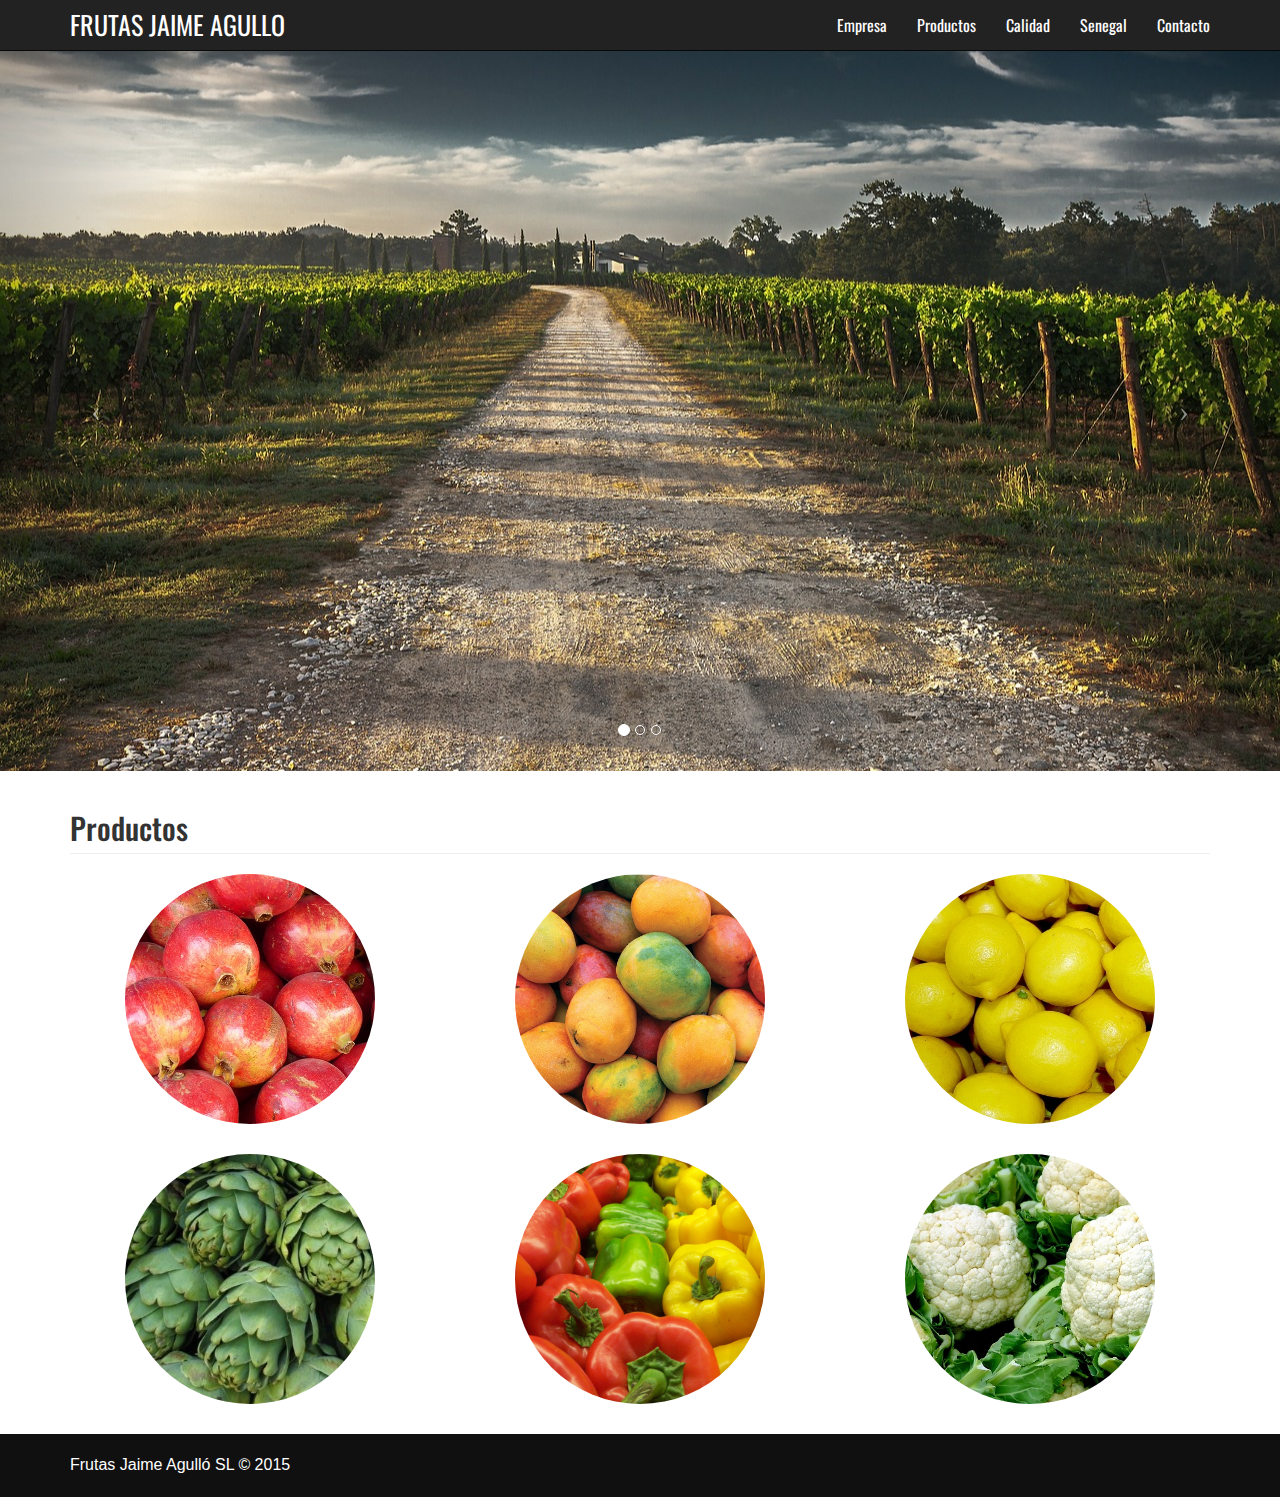
<file: index.html>
<!DOCTYPE html>
<html lang="es">

<head>
    <meta charset="utf-8">
    <meta http-equiv="X-UA-Compatible" content="IE=edge">
    <meta name="viewport" content="width=device-width, initial-scale=1">
    <meta name="description" content="">
    <meta name="author" content="">

    <title>Frutas Jaime Agulló SL</title>
    <link href="css/bootstrap.min.css" rel="stylesheet">
    <link href="css/custom.css" rel="stylesheet">
    <link href="http://fonts.googleapis.com/css?family=Oswald" rel="stylesheet" type="text/css">
</head>

<body>
    <nav class="navbar navbar-inverse navbar-fixed-top" role="navigation">
        <div class="container">
            <div class="navbar-header">
                <button type="button" class="navbar-toggle" data-toggle="collapse" data-target="#bs-example-navbar-collapse-1">
                    <span class="sr-only">FJA</span>
                    <span class="icon-bar"></span>
                    <span class="icon-bar"></span>
                    <span class="icon-bar"></span>
                </button>
                <a id="title-main" class="navbar-brand" href="index.html">FRUTAS JAIME AGULLO</a>
            </div>
            <!-- Collect the nav links, forms, and other content for toggling -->
            <div class="collapse navbar-collapse" id="bs-example-navbar-collapse-1">
                <ul class="nav navbar-nav navbar-right">
                    <li>
                        <a class="nav-link" href="empresa.html"> Empresa </a>
                    </li>
                    <li>
                        <a class="nav-link" href="productos.html">Productos</a>
                    </li>
                    <li>
                        <a class="nav-link" href="calidad.html">Calidad</a>
                    </li>
                    <li>
                        <a class="nav-link" href="senegal.html">Senegal</a>
                    </li>
                    <li>
                        <a class="nav-link" href="contacto.html">Contacto</a>
                    </li>
                </ul>
            </div>
        </div>
    </nav>

    <header id="myCarousel" class="carousel slide">
        <ol class="carousel-indicators">
            <li data-target="#myCarousel" data-slide-to="0" class="active"></li>
            <li data-target="#myCarousel" data-slide-to="1"></li>
            <li data-target="#myCarousel" data-slide-to="2"></li>
        </ol>

        <div class="carousel-inner">
            <div class="item active">
                <div class="fill" style="background-image:url('img/c2.jpg');"></div>
                <div class="carousel-caption">
                    <h2></h2>
                </div>
            </div>
            <div class="item">
                <div class="fill" style="background-image:url('img/c3.jpg');"></div>
                <div class="carousel-caption">
                    <h2></h2>
                </div>
            </div>
            <div class="item">
                <div class="fill" style="background-image:url('img/c1.jpg');"></div>
                <div class="carousel-caption">
                    <h2></h2>
                </div>
            </div>
        </div>

        <a class="left carousel-control" href="#myCarousel" data-slide="prev">
            <span class="icon-prev"></span>
        </a>
        <a class="right carousel-control" href="#myCarousel" data-slide="next">
            <span class="icon-next"></span>
        </a>
    </header>

    <!-- Page Content -->
    <div class="container">
        <!-- Portfolio Section -->
        <div class="row">
            <div class="col-lg-12">
                <h2 class="page-header">Productos</h2>
            </div>
            <div class="col-md-4 col-sm-6">
                <a href="productos.html">
                    <img class="img-responsive img-portfolio img-hover" src="img/granada_fondo.jpg" alt="">
                </a>
            </div>
            <div class="col-md-4 col-sm-6">
                <a href="productos.html">
                    <img class="img-responsive img-portfolio img-hover" src="img/mango_fondo.jpg" alt="">
                </a>
            </div>
            <div class="col-md-4 col-sm-6">
                <a href="productos.html">
                    <img class="img-responsive img-portfolio img-hover" src="img/limon_fondo.jpg" alt="">
                </a>
            </div>
            <div class="col-md-4 col-sm-6">
                <a href="productos.html">
                    <img class="img-responsive img-portfolio img-hover" src="img/alcachofa_fondo.jpg" alt="">
                </a>
            </div>
            <div class="col-md-4 col-sm-6">
                <a href="productos.html">
                    <img class="img-responsive img-portfolio img-hover" src="img/pimientos_fondo.jpg" alt="">
                </a>
            </div>
            <div class="col-md-4 col-sm-6">
                <a href="productos.html">
                    <img class="img-responsive img-portfolio img-hover" src="img/coliflor_fondo.jpg" alt="">
                </a>
            </div>
        </div>
  </div>
    <div class="section section-footer">
        <div class="container">
            <footer>
                <div class="row">
                    <div class="col-lg-12">
                        <p>Frutas Jaime Agulló SL &copy;  2015</p>
                    </div>
                </div>
            </footer>
        </div>
    </div>

  
    <script src="js/jquery.js"></script>
    <script src="js/bootstrap.min.js"></script>
    <script>
    $('.carousel').carousel({
        interval: 5000
    })
    </script>

</body>

</html>
</file>
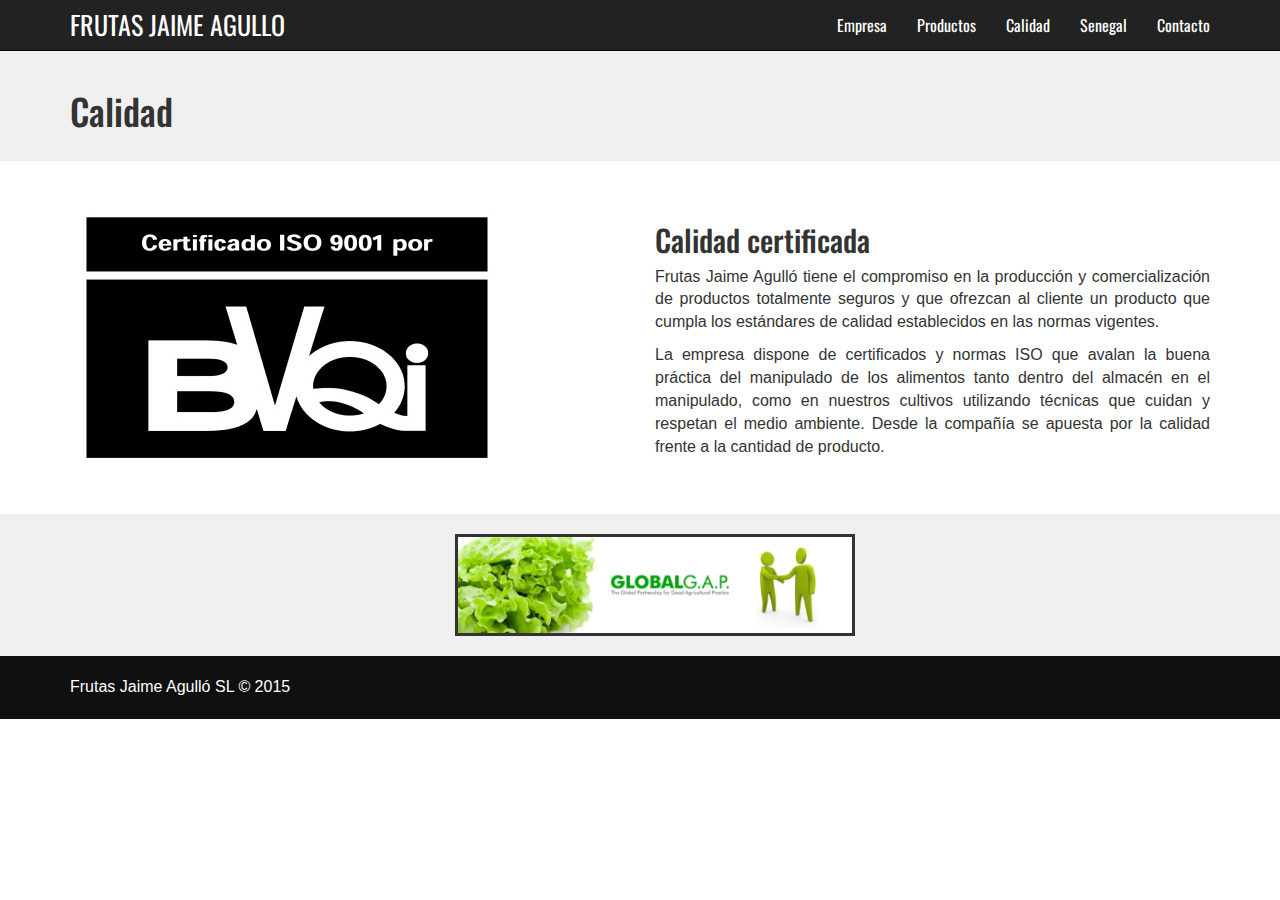
<file: calidad.html>
<!DOCTYPE html>
<html lang="es">

<head>
    <meta charset="utf-8">
    <meta http-equiv="X-UA-Compatible" content="IE=edge">
    <meta name="viewport" content="width=device-width, initial-scale=1">
    <meta name="description" content="">
    <meta name="author" content="">

    <title>Frutas Jaime Agulló SL</title>
    <link href="css/bootstrap.min.css" rel="stylesheet">
    <link href="css/custom.css" rel="stylesheet">
    <link href="http://fonts.googleapis.com/css?family=Oswald" rel="stylesheet" type="text/css">
</head>

<body>
    <nav class="navbar navbar-inverse navbar-fixed-top" role="navigation">
        <div class="container">
            <div class="navbar-header">
                <button type="button" class="navbar-toggle" data-toggle="collapse" data-target="#bs-example-navbar-collapse-1">
                    <span class="sr-only">FJA</span>
                    <span class="icon-bar"></span>
                    <span class="icon-bar"></span>
                    <span class="icon-bar"></span>
                </button>
                <a id="title-main" class="navbar-brand" href="index.html">FRUTAS JAIME AGULLO</a>
            </div>
            <!-- Collect the nav links, forms, and other content for toggling -->
            <div class="collapse navbar-collapse" id="bs-example-navbar-collapse-1">
                <ul class="nav navbar-nav navbar-right">
                    <li>
                        <a class="nav-link" href="empresa.html"> Empresa </a>
                    </li>
                    <li>
                        <a class="nav-link" href="productos.html">Productos</a>
                    </li>
                    <li>
                        <a class="nav-link" href="calidad.html">Calidad</a>
                    </li>
                    <li>
                        <a class="nav-link" href="senegal.html">Senegal</a>
                    </li>
                    <li>
                        <a class="nav-link" href="contacto.html">Contacto</a>
                    </li>
                </ul>
            </div>
        </div>
    </nav>
    <div class="section section-title">
    	<div class="container">
   			<div class="row">
   				<h1> Calidad </h1>
   			</div>
   		</div>
    </div>
    <div class="section">
	   	<div class="container">
	        <div class="row">
	        	    <div class="col-md-6">
	                    <a href="portfolio-item.html">
	                        <img class="img-responsive" src="img/calidad1.jpg" alt="">
	                    </a>
	                </div>
	                <div class="col-md-6">
	                    <h2> Calidad certificada</h2>
	                        <p>Frutas Jaime Agulló tiene el compromiso en la producción y comercialización de productos totalmente seguros y que ofrezcan al cliente un producto que cumpla los estándares de calidad establecidos en las normas vigentes.</p>
	                        <p>La empresa dispone de certificados y normas ISO que avalan la buena práctica del manipulado de los alimentos tanto dentro del almacén en el manipulado, como en nuestros cultivos utilizando técnicas que cuidan y respetan el medio ambiente. Desde la compañía se apuesta por la calidad frente a la cantidad de producto.</p>
	                </div>
	        </div>
	  	</div>
	  </div>
	  <div class="section section-title">
    	<div class="container">
   			<div class="row">
   				<img class="img-responsive img-calidad2" src="img/calidad2.jpg" alt="">
   			</div>
   		</div>
    </div>
    <div class="section section-footer">
        <div class="container">
            <footer>
                <div class="row">
                    <div class="col-lg-12">
                        <p>Frutas Jaime Agulló SL &copy;  2015</p>
                    </div>
                </div>
            </footer>
        </div>
    </div>

    <script src="js/jquery.js"></script>
    <script src="js/bootstrap.min.js"></script>
    <script>
    $('.carousel').carousel({
        interval: 5000
    })
    </script>

</body>

</html>
</file>
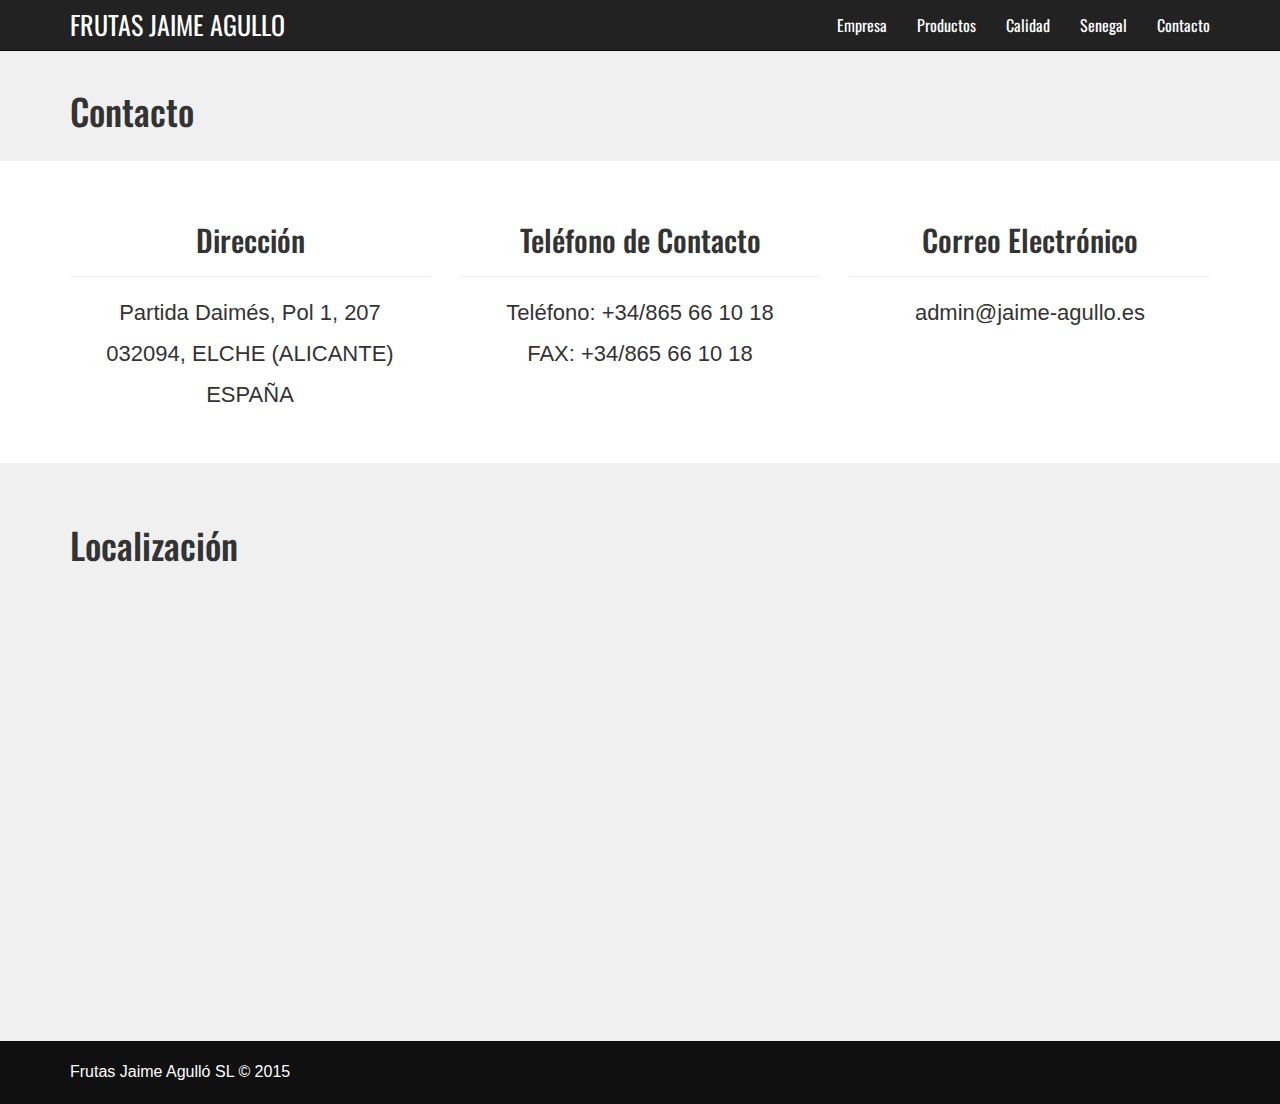
<file: contacto.html>
<!DOCTYPE html>
<html lang="es">

<head>
    <meta charset="utf-8">
    <meta http-equiv="X-UA-Compatible" content="IE=edge">
    <meta name="viewport" content="width=device-width, initial-scale=1">
    <meta name="description" content="">
    <meta name="author" content="">

    <title>Frutas Jaime Agulló SL</title>
    <link href="css/bootstrap.min.css" rel="stylesheet">
    <link href="css/custom.css" rel="stylesheet">
    <link href="http://fonts.googleapis.com/css?family=Oswald" rel="stylesheet" type="text/css">
</head>

<body>
    <nav class="navbar navbar-inverse navbar-fixed-top" role="navigation">
        <div class="container">
            <div class="navbar-header">
                <button type="button" class="navbar-toggle" data-toggle="collapse" data-target="#bs-example-navbar-collapse-1">
                    <span class="sr-only">FJA</span>
                    <span class="icon-bar"></span>
                    <span class="icon-bar"></span>
                    <span class="icon-bar"></span>
                </button>
                <a id="title-main" class="navbar-brand" href="index.html">FRUTAS JAIME AGULLO</a>
            </div>
            <!-- Collect the nav links, forms, and other content for toggling -->
            <div class="collapse navbar-collapse" id="bs-example-navbar-collapse-1">
                <ul class="nav navbar-nav navbar-right">
                    <li>
                        <a class="nav-link" href="empresa.html"> Empresa </a>
                    </li>
                    <li>
                        <a class="nav-link" href="productos.html">Productos</a>
                    </li>
                    <li>
                        <a class="nav-link" href="calidad.html">Calidad</a>
                    </li>
                    <li>
                        <a class="nav-link" href="senegal.html">Senegal</a>
                    </li>
                    <li>
                        <a class="nav-link" href="contacto.html">Contacto</a>
                    </li>
                </ul>
            </div>
        </div>
    </nav>
    <div class="section section-title">
        <div class="container">
            <div class="row">
                <h1> Contacto </h1>
            </div>
        </div>
    </div>
    <div class="section section-contacto">
	    <div class="container">
	        <div class="row">
	        	<div class="col-md-4 col-sm-6">
	        		<h2>Dirección</h2>
	        		<hr>
	        		<p>Partida Daimés, Pol 1, 207</p>
	        		<p>032094, ELCHE (ALICANTE)</p>
	        		<p>ESPAÑA</p>
	        	</div>
	        	<div class="col-md-4 col-sm-6">
	        	  <h2>Teléfono de Contacto</h2>
	        	  <hr>
	        		<p>Teléfono: +34/865 66 10 18</p>
	        		<p>FAX: +34/865 66 10 18</p>
	        	</div>
	        	<div class="col-md-4 col-sm-6">
	        	  <h2>Correo Electrónico</h2>
	        	  <hr>
	        		<p>admin@jaime-agullo.es</p>
	        	</div>
	        </div>
	  	</div>
	  </div>
      <div class="section section-grey">
        <div class="container">
            <div class="row">
                <div class="col-md-12">
                    <h1 class="title2">Localización</h1>
                    <iframe src="https://www.google.com/maps/embed?pb=!1m18!1m12!1m3!1d2773.990088023941!2d-0.696546009889885!3d38.215923309203966!2m3!1f0!2f0!3f0!3m2!1i1024!2i768!4f13.1!3m3!1m2!1s0xd63b13f53e60933%3A0xaad8af6c4c705167!2sJaime+Agull%C3%B3+S.L.!5e1!3m2!1ses!2ses!4v1405535591547" width="100%" height="400" frameborder="0" style="border:0"></iframe>
                </div>
            </div>
        </div>
    </div>
    <div class="section section-footer">
        <div class="container">
            <footer>
                <div class="row">
                    <div class="col-lg-12">
                        <p>Frutas Jaime Agulló SL &copy;  2015</p>
                    </div>
                </div>
            </footer>
        </div>
    </div>

    <script src="js/jquery.js"></script>
    <script src="js/bootstrap.min.js"></script>
    <script>
    $('.carousel').carousel({
        interval: 5000
    })
    </script>

</body>

</html>
</file>
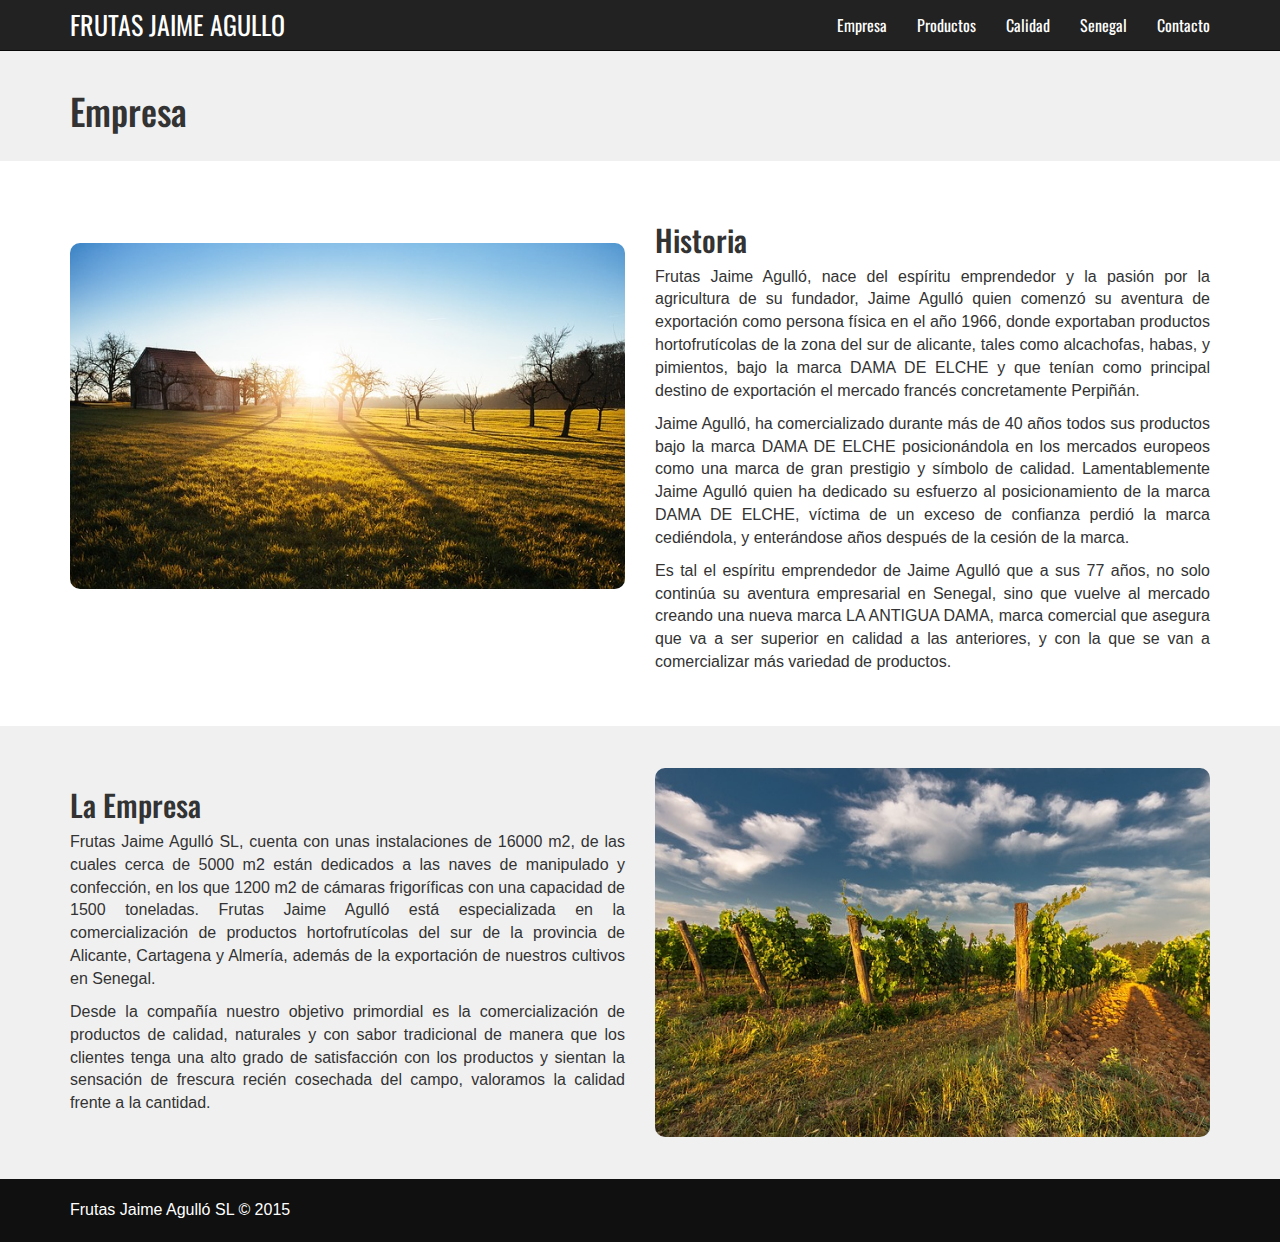
<file: empresa.html>
<!DOCTYPE html>
<html lang="es">

<head>
    <meta charset="utf-8">
    <meta http-equiv="X-UA-Compatible" content="IE=edge">
    <meta name="viewport" content="width=device-width, initial-scale=1">
    <meta name="description" content="">
    <meta name="author" content="">

    <title>Frutas Jaime Agulló SL</title>
    <link href="css/bootstrap.min.css" rel="stylesheet">
    <link href="css/custom.css" rel="stylesheet">
    <link href="http://fonts.googleapis.com/css?family=Oswald" rel="stylesheet" type="text/css">
</head>

<body>
    <nav class="navbar navbar-inverse navbar-fixed-top" role="navigation">
        <div class="container">
            <div class="navbar-header">
                <button type="button" class="navbar-toggle" data-toggle="collapse" data-target="#bs-example-navbar-collapse-1">
                    <span class="sr-only">FJA</span>
                    <span class="icon-bar"></span>
                    <span class="icon-bar"></span>
                    <span class="icon-bar"></span>
                </button>
                <a id="title-main" class="navbar-brand" href="index.html">FRUTAS JAIME AGULLO</a>
            </div>
            <!-- Collect the nav links, forms, and other content for toggling -->
            <div class="collapse navbar-collapse" id="bs-example-navbar-collapse-1">
                <ul class="nav navbar-nav navbar-right">
                    <li>
                        <a class="nav-link" href="empresa.html"> Empresa </a>
                    </li>
                    <li>
                        <a class="nav-link" href="productos.html">Productos</a>
                    </li>
                    <li>
                        <a class="nav-link" href="calidad.html">Calidad</a>
                    </li>
                    <li>
                        <a class="nav-link" href="senegal.html">Senegal</a>
                    </li>
                    <li>
                        <a class="nav-link" href="contacto.html">Contacto</a>
                    </li>
                </ul>
            </div>
        </div>
    </nav>
    <div class="section section-title">
        <div class="container">
            <div class="row">
                <h1> Empresa </h1>
            </div>
        </div>
    </div>
    <div class="section">
        <div class="container">
            <div class="row">
                <div class="col-md-6">
                    <img class="img-responsive historia-img" src="img/e1.jpg" alt="">
                </div>
                <div class="col-md-6">
                    <h2> Historia </h2>
                    <p>Frutas Jaime Agulló, nace del espíritu emprendedor y la pasión por la agricultura de su fundador, Jaime Agulló quien comenzó su aventura de exportación como persona física en el año 1966, donde exportaban productos hortofrutícolas de la zona del sur de alicante, tales como alcachofas, habas, y pimientos, bajo la marca DAMA DE ELCHE y que tenían como principal destino de exportación el mercado francés concretamente Perpiñán.</p>
                    <p>Jaime Agulló, ha comercializado durante más de 40 años todos sus productos bajo la marca DAMA DE ELCHE posicionándola en los mercados europeos como una marca de gran prestigio y símbolo de calidad. Lamentablemente Jaime Agulló quien ha dedicado su esfuerzo al posicionamiento de la marca DAMA DE ELCHE, víctima de un exceso de confianza perdió la marca cediéndola, y enterándose años después de la cesión de la marca.</p>
                    <p>Es tal el espíritu emprendedor de Jaime Agulló que a sus 77 años, no solo continúa su aventura empresarial en Senegal, sino que vuelve al mercado creando una nueva marca LA ANTIGUA DAMA, marca comercial que asegura que va a ser superior en calidad a las anteriores, y con la que se van a comercializar más variedad de productos.</p>
                </div>
            </div>
        </div>
    </div>
    <div class="section" style="background-color:#f0f0f0">
        <div class="container">
            <div class="row">
                <div class="col-md-6">
                    <h2> La Empresa </h2>
                    <p> Frutas Jaime Agulló SL, cuenta con unas instalaciones de 16000 m2, de las cuales cerca de 5000 m2 están dedicados a las naves de manipulado y confección, en los que 1200 m2 de cámaras frigoríficas con una capacidad de 1500 toneladas.
                    Frutas Jaime Agulló está especializada en la comercialización de productos hortofrutícolas del sur de la provincia de Alicante, Cartagena y Almería, además de la exportación de nuestros cultivos en Senegal.</p>
                    <p> Desde la compañía nuestro objetivo primordial es la comercialización de productos de calidad, naturales y con sabor tradicional de manera que los clientes tenga una alto grado de satisfacción con los productos y sientan la sensación de frescura recién cosechada del campo, valoramos la calidad frente a la cantidad.</p>
                </div>
                <div class="col-md-6">
                    <a href="portfolio-item.html">
                        <img class="img-responsive empresa-img" src="img/e2.jpg" alt="">
                    </a>
                </div>

            </div>
        </div>
    </div>

    <div class="section section-footer">
        <div class="container">
            <footer>
                <div class="row">
                    <div class="col-lg-12">
                        <p>Frutas Jaime Agulló SL &copy;  2015</p>
                    </div>
                </div>
            </footer>
        </div>
    </div>

  
    <script src="js/jquery.js"></script>
    <script src="js/bootstrap.min.js"></script>
    <script>
    $('.carousel').carousel({
        interval: 5000
    })
    </script>

</body>

</html>
</file>
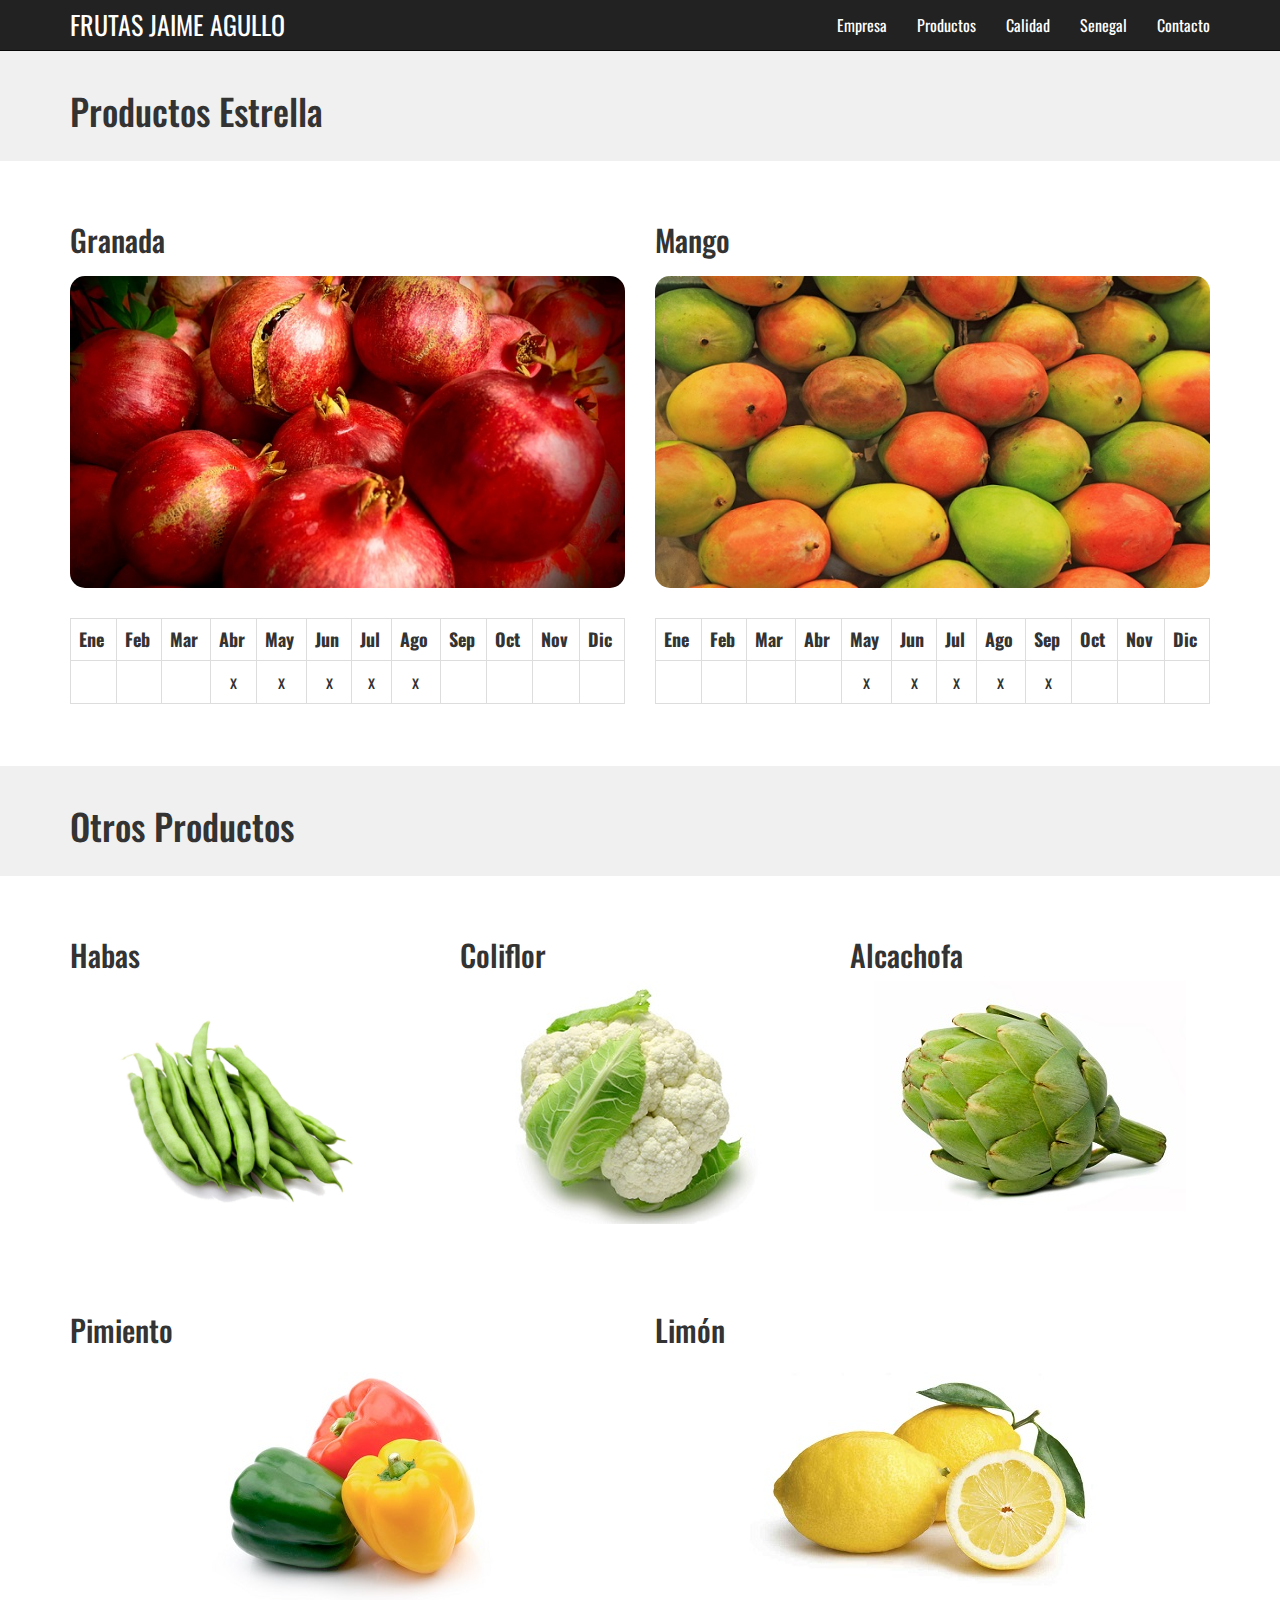
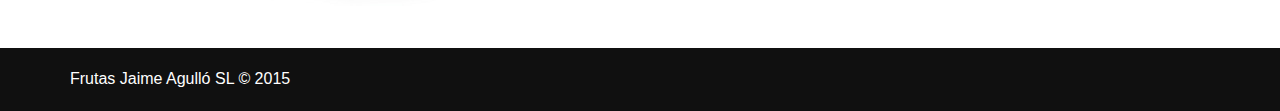
<file: productos.html>
<!DOCTYPE html>
<html lang="es">

<head>
    <meta charset="utf-8">
    <meta http-equiv="X-UA-Compatible" content="IE=edge">
    <meta name="viewport" content="width=device-width, initial-scale=1">
    <meta name="description" content="">
    <meta name="author" content="">

    <title>Frutas Jaime Agulló SL</title>
    <link href="css/bootstrap.min.css" rel="stylesheet">
    <link href="css/custom.css" rel="stylesheet">
    <link href="http://fonts.googleapis.com/css?family=Oswald" rel="stylesheet" type="text/css">
</head>

<body>
    <nav class="navbar navbar-inverse navbar-fixed-top" role="navigation">
        <div class="container">
            <div class="navbar-header">
                <button type="button" class="navbar-toggle" data-toggle="collapse" data-target="#bs-example-navbar-collapse-1">
                    <span class="sr-only">FJA</span>
                    <span class="icon-bar"></span>
                    <span class="icon-bar"></span>
                    <span class="icon-bar"></span>
                </button>
                <a id="title-main" class="navbar-brand" href="index.html">FRUTAS JAIME AGULLO</a>
            </div>
            <!-- Collect the nav links, forms, and other content for toggling -->
            <div class="collapse navbar-collapse" id="bs-example-navbar-collapse-1">
                <ul class="nav navbar-nav navbar-right">
                    <li>
                        <a class="nav-link" href="empresa.html"> Empresa </a>
                    </li>
                    <li>
                        <a class="nav-link" href="productos.html">Productos</a>
                    </li>
                    <li>
                        <a class="nav-link" href="calidad.html">Calidad</a>
                    </li>
                    <li>
                        <a class="nav-link" href="senegal.html">Senegal</a>
                    </li>
                    <li>
                        <a class="nav-link" href="contacto.html">Contacto</a>
                    </li>
                </ul>
            </div>
        </div>
    </nav>
    <div class="section section-title">
        <div class="container">
            <div class="row">
                <h1> Productos Estrella</h1>
            </div>
        </div>
    </div>
    <div class="section">
        <div class="container">
            <div class="row">
             	<div class="col-md-6">
                    <h2>Granada</h2>
                	<img class="img-responsive img-top-fruits" src="img/granada2.jpg" alt="">
                	<table class="table table-bordered"> 
                		<tr> 
                			<th> Ene</th> <th> Feb </th> <th> Mar </th> <th> Abr </th> <th> May </th> <th> Jun </th> <th> Jul </th> <th> Ago </th>  <th> Sep </th> <th> Oct </th> <th>  Nov </th> <th> Dic </th> 
                		</tr> 
						<tr id="tr-granada"> 
							<td>   </td> <td>   </td> <td>   </td>  <td> x </td>  <td> x </td> <td> x </td> <td> x </td> <td> x </td> <td>   </td> <td>   </td> <td>   </td> <td>   </td> 
						</tr> 
					</table> 
                </div>
                <div class="col-md-6">
                    <h2>Mango</h2>
                    <img class="img-responsive img-top-fruits" src="img/mango2.jpg" alt="">
                    <table class="table table-bordered"> 
                        <tr> 
                            <th> Ene</th> <th> Feb </th> <th> Mar </th> <th> Abr </th> <th> May </th> <th> Jun </th> <th> Jul </th> <th> Ago </th>  <th> Sep </th> <th> Oct </th> <th>  Nov </th> <th> Dic </th> 
                        </tr> 
                        <tr id="tr-mango"> 
                            <td>   </td> <td>   </td> <td>   </td> <td> </td>  <td> x </td>  <td> x </td>  <td>  x </td>  <td> x  </td>  <td> x </td> <td>   </td> <td>   </td> <td>   </td> 
                        </tr> 
                    </table> 
                </div>
            </div>
        </div>
    </div>
    <div class="section section-title">
        <div class="container">
            <div class="row">
                <h1>Otros Productos</h1>
            </div>
        </div>
    </div>
    <div class="section">
        <div class="container">
            <div class="row">
                <div class="col-md-4">
                    <h2 class="centered"> Habas </h2>
                    <img class="img-responsive center-block" src="img/habas.jpg" alt="">
                </div>
                <div class="col-md-4">
                    <h2 class="centered"> Coliflor </h2>
                    <img class="img-responsive center-block" src="img/coliflor.jpg" alt="">
                </div>
                <div class="col-md-4">
                    <h2> Alcachofa </h2>
                    <img class="img-responsive center-block" src="img/alcachofa.jpg" alt="">
                </div>
            </div>
        </div>
    </div>
    <div class="section section-no-padding-top">
        <div class="container">
            <div class="row">
                <div class="col-md-6">
                    <h2 class="centered"> Pimiento </h2>
                    <img class="img-responsive center-block" src="img/pimientos.jpg" alt="">
                </div>
                <div class="col-md-6">
                    <h2 class="centered"> Limón </h2>
                    <img class="img-responsive center-block" src="img/limon.jpg" alt="">
                </div>
            </div>
        </div>
    </div>

    <div class="section section-footer">
        <div class="container">
            <footer>
                <div class="row">
                    <div class="col-lg-12">
                        <p>Frutas Jaime Agulló SL &copy;  2015</p>
                    </div>
                </div>
            </footer>
        </div>
    </div>

  
    <script src="js/jquery.js"></script>
    <script src="js/bootstrap.min.js"></script>
    <script>
    $('.carousel').carousel({
        interval: 5000
    })
    </script>

</body>

</html>
</file>
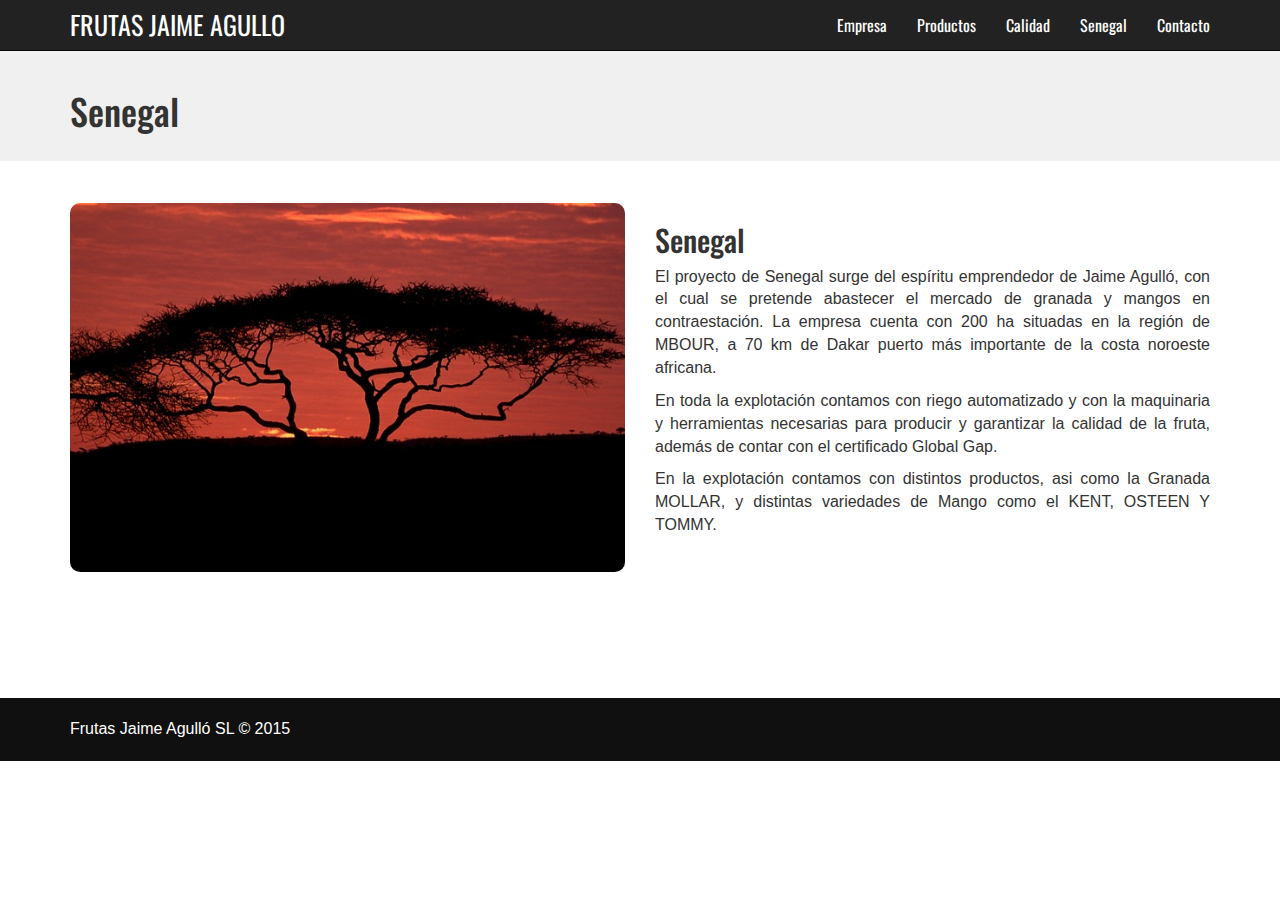
<file: senegal.html>
<!DOCTYPE html>
<html lang="es">

<head>
    <meta charset="utf-8">
    <meta http-equiv="X-UA-Compatible" content="IE=edge">
    <meta name="viewport" content="width=device-width, initial-scale=1">
    <meta name="description" content="">
    <meta name="author" content="">

    <title>Frutas Jaime Agullo SL</title>
    <link href="css/bootstrap.min.css" rel="stylesheet">
    <link href="css/custom.css" rel="stylesheet">
    <link href="http://fonts.googleapis.com/css?family=Oswald" rel="stylesheet" type="text/css">

</head>

<body>
    <nav class="navbar navbar-inverse navbar-fixed-top" role="navigation">
        <div class="container">
            <div class="navbar-header">
                <button type="button" class="navbar-toggle" data-toggle="collapse" data-target="#bs-example-navbar-collapse-1">
                    <span class="sr-only">FJA</span>
                    <span class="icon-bar"></span>
                    <span class="icon-bar"></span>
                    <span class="icon-bar"></span>
                </button>
                <a id="title-main" class="navbar-brand" href="index.html">FRUTAS JAIME AGULLO</a>
            </div>
            <!-- Collect the nav links, forms, and other content for toggling -->
            <div class="collapse navbar-collapse" id="bs-example-navbar-collapse-1">
                <ul class="nav navbar-nav navbar-right">
                    <li>
                        <a class="nav-link" href="empresa.html"> Empresa </a>
                    </li>
                    <li>
                        <a class="nav-link" href="productos.html">Productos</a>
                    </li>
                    <li>
                        <a class="nav-link" href="calidad.html">Calidad</a>
                    </li>
                    <li>
                        <a class="nav-link" href="senegal.html">Senegal</a>
                    </li>
                    <li>
                        <a class="nav-link" href="contacto.html">Contacto</a>
                    </li>
                </ul>
            </div>
        </div>
    </nav>
    <div class="section section-title">
        <div class="container">
            <div class="row">
                <h1> Senegal </h1>
            </div>
        </div>
    </div>
    <div class="section" >
        <div class="container">
            <div class="row">
                <div class="col-md-6">
                    <a href="portfolio-item.html">
                        <img class="img-responsive section-img" src="img/s1.jpg" alt="">
                    </a>
                </div>
                <div class="col-md-6">
                    <h2> Senegal </h2>
                        <p>El proyecto de Senegal surge del espíritu emprendedor de Jaime Agulló, con el cual se pretende abastecer el mercado de granada y mangos en contraestación. La empresa cuenta con 200 ha situadas en la región de MBOUR, a 70 km de Dakar puerto más importante de la costa noroeste africana.</p>
                        <p>En toda la explotación contamos con riego automatizado y con la maquinaria y herramientas necesarias para producir y garantizar la calidad de la fruta, además de contar con el certificado Global Gap.</p>
                        <p>En la explotación contamos con distintos productos, asi como la Granada MOLLAR, y distintas variedades de Mango como el KENT, OSTEEN Y TOMMY.</p>
                </div>
            </div>
        </div>
    </div>
    <div class="section">
        <div class="container">
            <div class="row">


            </div>
        </div>
    </div>

    <div class="section section-footer">
        <div class="container">
            <footer>
                <div class="row">
                    <div class="col-lg-12">
                        <p>Frutas Jaime Agulló SL &copy;  2015</p>
                    </div>
                </div>
            </footer>
        </div>
    </div>

  
    <script src="js/jquery.js"></script>
    <script src="js/bootstrap.min.js"></script>
    <script>
    $('.carousel').carousel({
        interval: 5000
    })
    </script>

</body>

</html>
</file>
<file: css/custom.css>
/*!
 * Start Bootstrap - Modern Business HTML Template (http://startbootstrap.com)
 * Code licensed under the Apache License v2.0.
 * For details, see http://www.apache.org/licenses/LICENSE-2.0.
 */

/* Global Styles */

html,
body {
    height: 100%;
}

}
body {
    padding-top: 50px; /* Required padding for .navbar-fixed-top. Remove if using .navbar-static-top. Change if height of navigation changes. */
}

nav {
    position: relative !important;
    margin-bottom: 0px !important;
}

p{
    font-size: 16px;
}

.img-portfolio {
    margin: 0px auto 30px auto;
    width: 250px;
    height: 250px;
    border-radius: 150px;
}

.img-hover:hover {
    opacity: 0.8;
}

.section {
    padding: 3em 0;
    position: relative;
}

/* Home Page Carousel */

header.carousel {
    height: 80%;
}

header.carousel .item,
header.carousel .item.active,
header.carousel .carousel-inner {
    height: 100%;
}

header.carousel .fill {
    width: 100%;
    height: 100%;
    background-position: center;
    background-size: cover;
}

/* 404 Page Styles */

.error-404 {
    font-size: 100px;
}

/* Pricing Page Styles */

.price {
    display: block;
    font-size: 50px;
    line-height: 50px;
}

.price sup {
    top: -20px;
    left: 2px;
    font-size: 20px;
}

.period {
    display: block;
    font-style: italic;
}

/* Footer Styles */

footer p {
    margin: 0px;
}
/* Responsive Styles */

@media(max-width:991px) {
    .customer-img,
    .img-related {
        margin-bottom: 30px;
    }
}

@media(max-width:767px) {
    .img-portfolio {
        margin-bottom: 15px;
    }

    header.carousel .carousel {
        height: 70%;
    }
}

#title-main {
  font-family: 'Oswald', 'Arial', sans-serif;
  color: white;
  font-size: 26px;
}

#title-main:hover {
    color: #9b9b9b;
}

.nav-link {
    font-family: 'Oswald', 'Arial', sans-serif;
    font-size: 16px;
    color: white !important;
}

.nav-link:hover{
    color: #9b9b9b !important;
}

.section-footer {
    background-color: #101010;
    color: white;
    padding: 20px;
}

.page-header {
    font-family: 'Oswald', 'Arial', sans-serif;
}

h2 {
    font-family: 'Oswald', 'Arial', sans-serif;
}

h1 {
    font-family: 'Oswald', 'Arial', sans-serif;
}

.section-img {
    border-radius: 10px;
}

.header-custom {
    border-radius: 10px;
}

.historia-img {
    margin-top: 40px;
    border-radius: 10px;
}

.empresa-img {
    border-radius: 10px;
}

.section-title {
    padding: 20px 0px 20px 30px;
    background-color: #f0f0f0;
}

.section-grey {
    background-color: #f0f0f0;
}

.section-contacto {
    text-align: center;
}

.section-contacto p {
    font-size: 22px;
}

.img-calidad2 {
    margin: 0 auto;
    width: 400px;
    border: solid;
}

.img-top-fruits {
    border-radius: 15px;
    margin-top: 20px;
    margin-bottom: 30px;
}

.title2 {
    margin-bottom: 30px;
}

table {
    font-family: 'Oswald', sans-serif;
    text-align: center;
    font-size: 18px;
}

.col-table {
    padding-top: 180px;
}

#index-mango {
    background: url("../img/mango_fondo.jpg");
}

.section-no-padding-top {
    padding-top: 0px;
}

p {
    text-align: justify;
}

.section-contacto p  {

    text-align: center;
}
</file>
